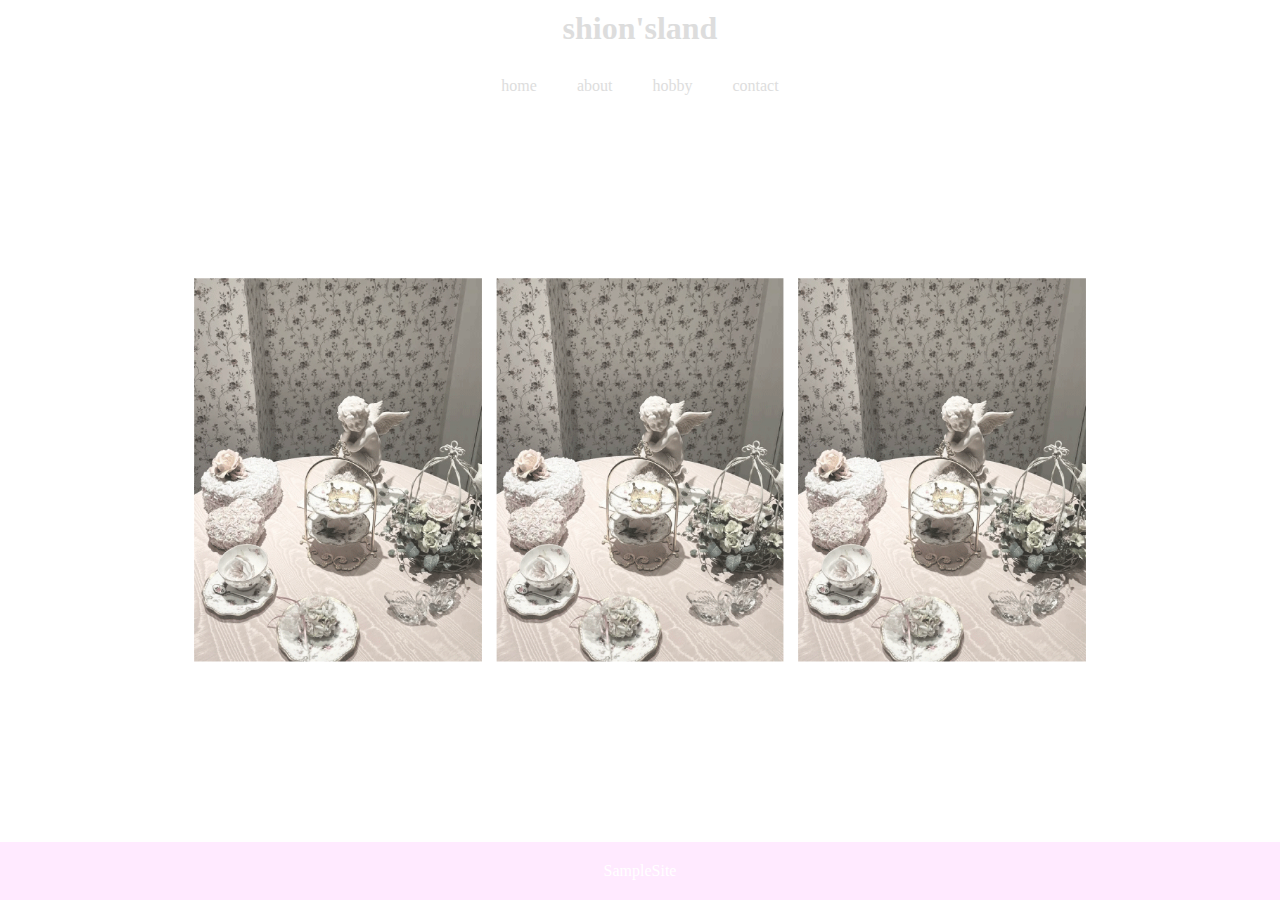
<file: index.html>
<!DOCTYPE html>
<html lang="ja">

<head>
  <meta charset="UTF-8">
  <link rel="stylesheet" href="style.css">
  <title>SamplePage</title>
</head>

<body>
  <div id="wrap">
    <header>
      <h1>shion'sland</h1>
    </header>
    <nav class="main-menu">
      <ul>
        <li><a href="index.html">home</a></li>
        <li><a href="about.html">about</a></li>
        <li><a href="hobby.html">hobby</a></li>
        <li><a href="contact.html">contact</a></li>
      </ul>
    </nav>
    <main>

      <article>
        <div class="home">
          <img src="image/top-2.png" alt="画像">
        </div>
      </article>
    </main>

  </div>
    <footer>SampleSite </footer>
</body>


</html>
</file>
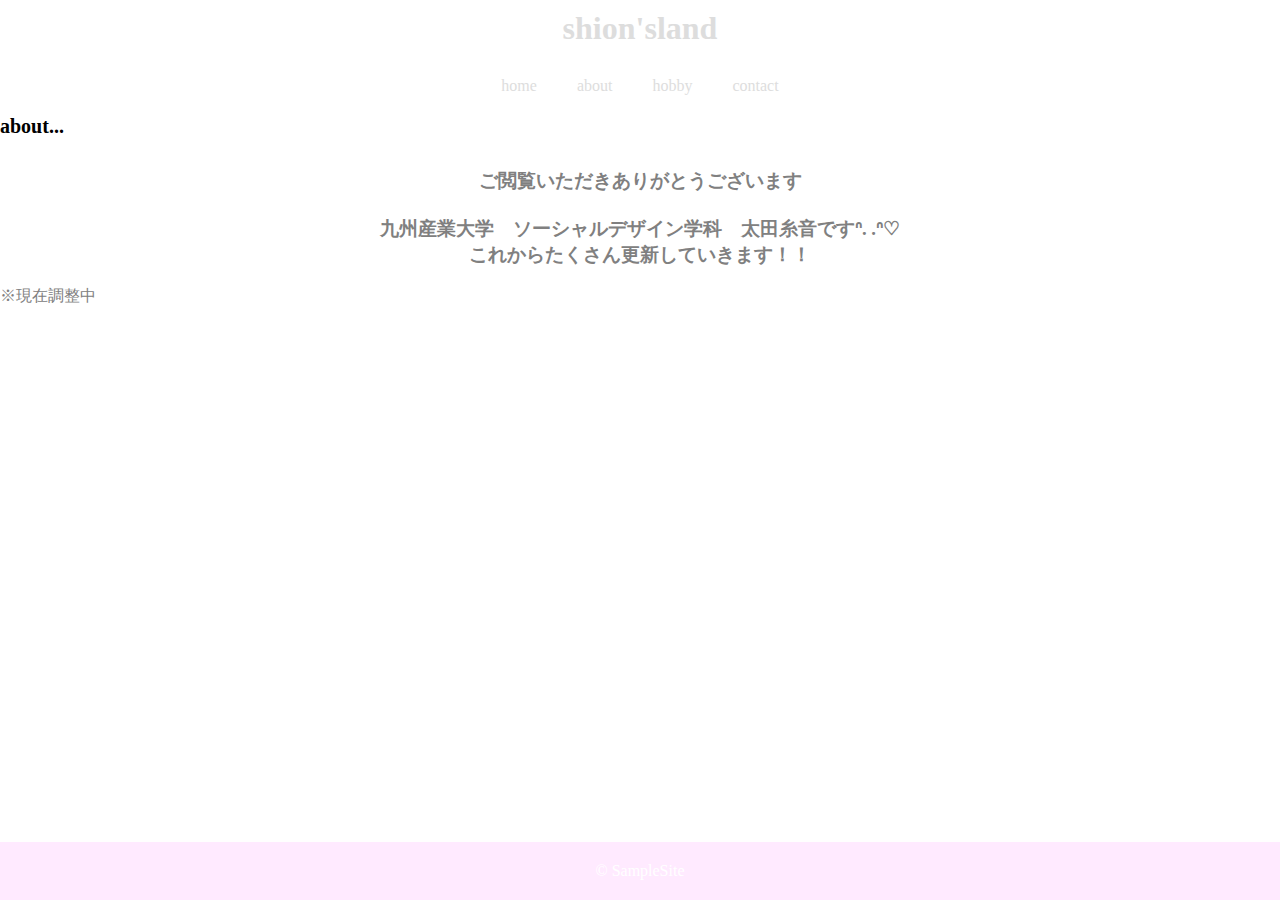
<file: about.html>
<!DOCTYPE html>
<html lang="ja">

<head>
  <meta charset="UTF-8">
  <meta name="viewport" content="width=device-width, initial-scale=1">
  <link rel="stylesheet" href="style.css">
  <title>SamplePage</title>


</head>

<body>
  <div id="wrap">
    <header>
      <h1>shion'sland</h1>
    </header>
    <nav class="main-menu">
      <ul>
        <li><a href="index.html">home</a></li>
        <li><a href="about.html">about</a></li>
        <li><a href="hobby.html">hobby</a></li>
        <li><a href="contact.html">contact</a></li>
      </ul>
    </nav>

    <main>


      <article>
        <h2><font color="black">about...</font></h2>
        <p>
          <h3 style="text-align:center"> ご閲覧いただきありがとうございます<br>
          </br>九州産業大学　ソーシャルデザイン学科　太田糸音ですᐢ. .ᐢ♡<br>
          これからたくさん更新していきます！！<br></h3>
          <br>
          ※現在調整中
        </p>
      </article>
    </main>
  </div>
    <footer>
      <p>&copy; SampleSite</p>
    </footer>
</body>

</html>
</file>
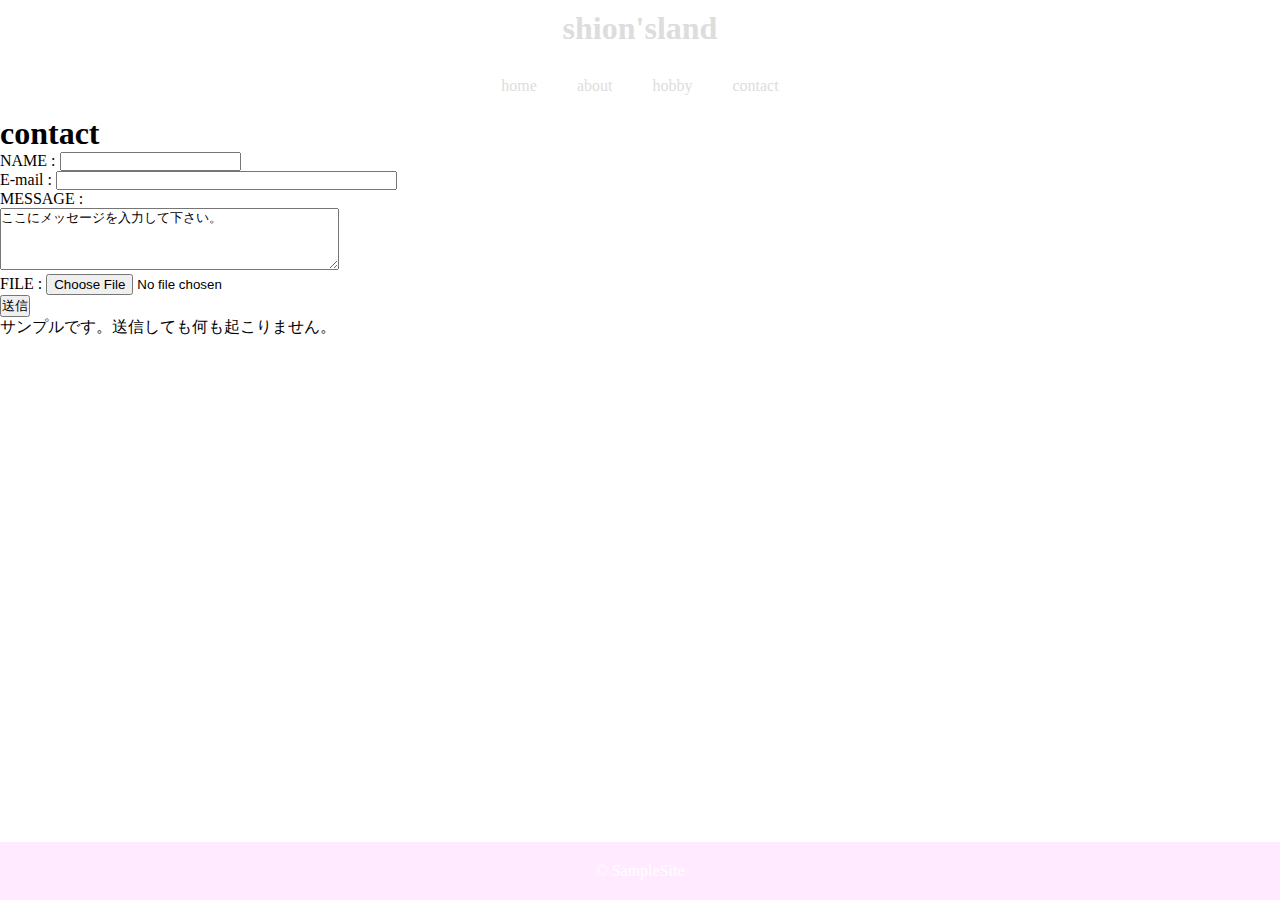
<file: contact.html>
<!DOCTYPE html>
<html lang="ja">

<head>
    <meta charset="UTF-8">
    <meta name="viewport" content="width=device-width, initial-scale=1">
    <link rel="stylesheet" href="style.css">
    <title>SamplePage</title>


<body>
    <div id="wrap">

        <header>
            <h1>shion'sland</h1>
        </header>

        <nav class="main-menu">

            <ul>
                <li><a href="index.html">home</a></li>
                <li><a href="about.html">about</a></li>
                <li><a href="hobby.html">hobby</a></li>
                <li><a href="contact.html">contact</a></li>
            </ul>
        </nav>

        <h1>contact</h1>
        <form action="" method="">
            NAME : <input type="text" name="name"><br>
            E-mail : <input type="email" name="email" size="40"><br>
            MESSAGE : <br>
            <textarea name="message" rows="4" cols="40">ここにメッセージを入力して下さい。</textarea><br>
            FILE : <input type="file" name="file"><br>
            <input type="submit" name="submit" value="送信"><br>
        </form>
        <p>サンプルです。送信しても何も起こりません。</p>

    </div>
    <footer>
        <p>&copy; SampleSite</p>
    </footer>
</body>


</html>
</file>
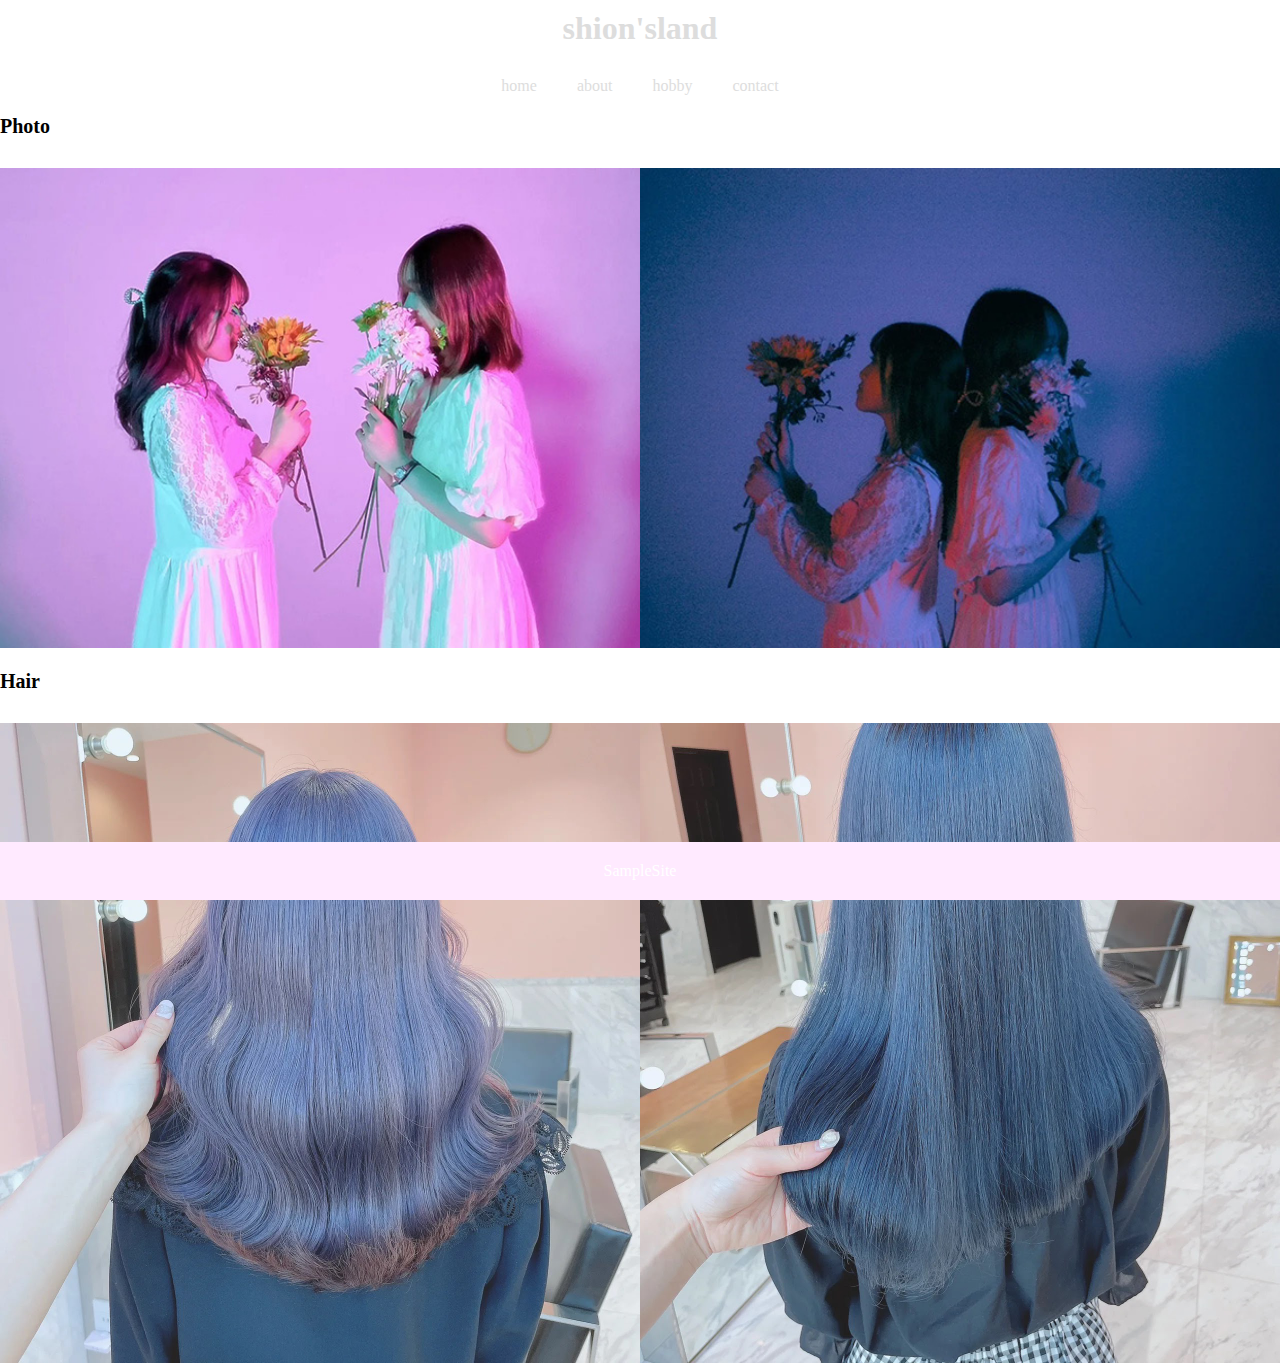
<file: hobby.html>
<!DOCTYPE html>
<html lang="ja">

<head>
    <meta charset="UTF-8">
    <meta name="viewport" content="width=device-width, initial-scale=1">
    <link rel="stylesheet" href="style.css">
    <title>SamplePage</title>
</head>

<body>
    <div id="wrap">
        <header>
            <h1>shion'sland</h1>
        </header>
        <nav class="main-menu">
            <ul>
                <li><a href="index.html">home</a></li>
                <li><a href="about.html">about</a></li>
                <li><a href="hobby.html">hobby</a></li>
                <li><a href="contact.html">contact</a></li>
            </ul>
        </nav>

        <main class="hobby">
            <article>
                <h2><font color="black">Photo</font></h2>
            </article>
        <div class="slider">
            <div class="slider__content"><img src="image/hana-1.jpg" alt="slider_image1" class="slider__img"></div>
            <div class="slider__content"><img src="image/hana-2.jpg" alt="slider_image2" class="slider__img"></div>
            <div class="slider__content"><img src="image/hitori.jpg" alt="slider_image3" class="slider__img"></div>
            <div class="slider__content"><img src="image/hitorihana-1.jpg" alt="slider_image3" class="slider__img"></div>
        </div>
        <br>
        <article>
        <h2><font color="black">Hair</font></h2>
        </article>
        <div class="slider">
            <div class="slider__content"><img src="image/hair-1.JPG" alt="slider_image1" class="slider__img"></div>
            <div class="slider__content"><img src="image/hair-2.JPG" alt="slider_image2" class="slider__img"></div>
            <div class="slider__content"><img src="image/hair-3.JPG" alt="slider_image3" class="slider__img"></div>
            <div class="slider__content"><img src="image/hair-4.JPG" alt="slider_image3" class="slider__img"></div>
            <div class="slider__content"><img src="image/hair-5.JPG" alt="slider_image1" class="slider__img"></div>
            <div class="slider__content"><img src="image/hair-6.JPG" alt="slider_image2" class="slider__img"></div>
        </div>
        </main>
            
        

    </div>
    <footer>
        SampleSite
    </footer>
    
</body>


</html>
</file>
<file: style.css>
@charset "UTF-8";

* {
  margin: 0;
  padding: 0;
  list-style: none;
  text-decoration: none;
}

#wrap {
  width: 100%;
  max-width: 1500px;
  margin: 0 auto;
}

header {
  background: #fff;
  color: #ddd;
  padding: 10px;
  display: flex;
  justify-content: center;
}

body {
  font-family: 'Bacasime Antique', serif;
  font-family: 'Noto Serif JP', serif;
  margin:0px;
/*padding:0px;*/
text-align:left;
/*padding-left:   15px;*/
}

.main-menu {
  background: #fff;
}

.main-menu ul {
  display: flex;
  justify-content: center;
  font-family: 'PT Serif', serif;
}

.main-menu ul li a {
  color: #ddd;
  display: block;
  padding: 10px 20px;
}

.main-menu ul li a:hover {
  background: #ffeaff;
}

article {
  color: #808080;
  /*padding: 20px;*/
  margin-bottom: 20px;
}

article h2 {
  font-size: 20px;
  margin-bottom: 30px;
}

article img {
  max-width: 900px;
  width: 90%;
  display: block;
  margin: 10px auto;
  box-sizing: border-box;
  justify-content: center;
  
}

figure.gazo-box {
  float: left;
  padding-right: 20px;
  }

ul {
  padding: 10px 20px;
  margin: 0;
}

footer {
  width: 100%;
  background: #ffeaff;
  color: #FFF;
  text-align: center;
  padding: 20px 0;
  bottom: 0;
  position: fixed;

}
   

.slider{
  width: 100%;
  margin: 0 auto;
  overflow: hidden;
  display: flex;
  flex-flow: row nowrap;
  justify-content: flex-start;
  align-items: center;
}

.slider__content{
  min-width: 50%;
  animation: sliderAnime 12s ease-in-out infinite;
}

@keyframes sliderAnime{
  0%{

  }
  16.6%{
      transform: translateX(0);
  }
  33.3%{
      transform: translateX(-100%);
  }
  50%{
      transform: translateX(-100%);
  }
  66.6%{
      transform: translateX(-200%);
  }
  83.2%{
      transform: translateX(-200%);
  }
  100%{
      transform: translateX(0);
  }
} 

.slider__img{
  max-width: 100%;
  min-width: 100%;
}


/*タブレット用*/
@media all and (max-width: 1024px) {
  #wrap {
    width: 100%;
  }
}

/*スマホ用*/
@media all and (max-width: 599px) {
  .main-menu ul {
    display: block;
  }
}

.main-menu ul li {
  text-align: center;
}

main {
  display: block;
}



main p {
  font-size: 20px;
  font-weight: bold;
}
</file>
